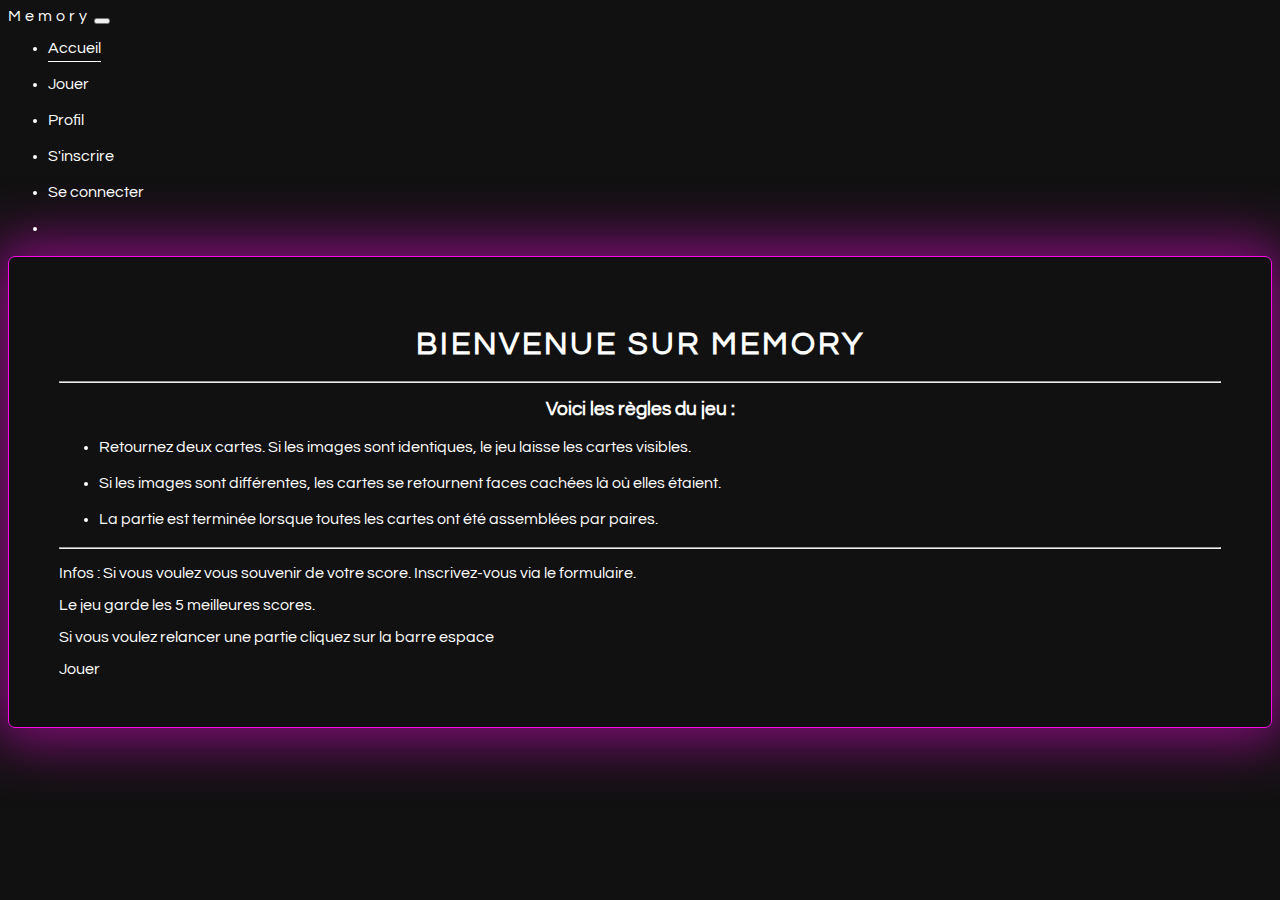
<file: index.html>
<!DOCTYPE html>
<html lang="fr">

<head>
    <meta charset="UTF-8">
    <meta name="viewport" content="width=device-width, initial-scale=1.0">
    <link href="https://cdn.jsdelivr.net/npm/bootstrap@5.1.3/dist/css/bootstrap.min.css" rel="stylesheet"
        integrity="sha384-1BmE4kWBq78iYhFldvKuhfTAU6auU8tT94WrHftjDbrCEXSU1oBoqyl2QvZ6jIW3" crossorigin="anonymous">
    <link rel="stylesheet" href="css/style.css" />
    <link rel="stylesheet" href="css/index.css">
    <title>Memory - Accueil</title>
</head>

<body>
    <header>
        <nav class="navbar navbar-expand-lg navbar-dark navbar-perso">
            <div class="header container-fluid">
                <a class="nom" href="index.html">Memory</a>
                <button class="navbar-toggler" type="button" data-bs-toggle="collapse" data-bs-target="#menuBurger"
                    aria-controls="menuBurger" aria-expanded="false" aria-label="Toggle navigation">
                    <span class="navbar-toggler-icon"></span>
                </button>
                <div class="collapse navbar-collapse" id="menuBurger">
                    <ul class="navbar-nav ms-auto">
                        <li class="nav-item active"><a class="nav-link" href="index.html">Accueil</a></li>
                        <li class="nav-item"><a class="nav-link" href="pages/jouer.html">Jouer</a></li>
                        <li class="nav-item"><a class="nav-link" href="pages/profil.html">Profil</a></li>
                        <li class="nav-item"><a class="nav-link" href="pages/inscription.html" id="btn-inscription">S'inscrire</a></li>
                        <li class="nav-item"><a class="nav-link" href="pages/connexion.html" id="btn-connexion">Se connecter</a></li>
                        <li class="nav-item"><a class="nav-link" href="#" id="btn-deconnexion">Se déconnecter</a></li>
                    </ul>
                </div>
            </div>
        </nav>
    </header>
    <div class="container">
        <div class="row justify-content-center align-items-center min-vh-100">
            <div class="col-12 col-lg-8">
                <section class="bloc-principal">
                    <h1 class="text-center">BIENVENUE SUR MEMORY</h1>
                    <hr class="text-light">
                    <h2 class="text-center">Voici les règles du jeu :</h2>
                    <ul>
                        <li>Retournez deux cartes. Si les images sont identiques, le jeu laisse les cartes visibles.</li>
                        <li>Si les images sont différentes, les cartes se retournent faces cachées là où elles étaient.
                        </li>
                        <li>La partie est terminée lorsque toutes les cartes ont été assemblées par paires.</li>
                    </ul>
                    <hr class="text-light">
                    <div class="infos fst-italic">
                        <p>Infos : Si vous voulez vous souvenir de votre score. Inscrivez-vous via le formulaire.</p>
                        <p>Le jeu garde les 5 meilleures scores.</p>
                        <p>Si vous voulez relancer une partie cliquez sur la barre espace</p>
                    </div>
                    <a href="pages/jouer.html" class="btn btn-light">Jouer</a>
                </section>
            </div>
        </div>
    </div>
    <script src="https://cdn.jsdelivr.net/npm/bootstrap@5.1.3/dist/js/bootstrap.bundle.min.js"
        integrity="sha384-ka7Sk0Gln4gmtz2MlQnikT1wXgYsOg+OMhuP+IlRH9sENBO0LRn5q+8nbTov4+1p"
        crossorigin="anonymous"></script>
        <script src="js/navbar.js"></script>

</body>

</html>
</file>
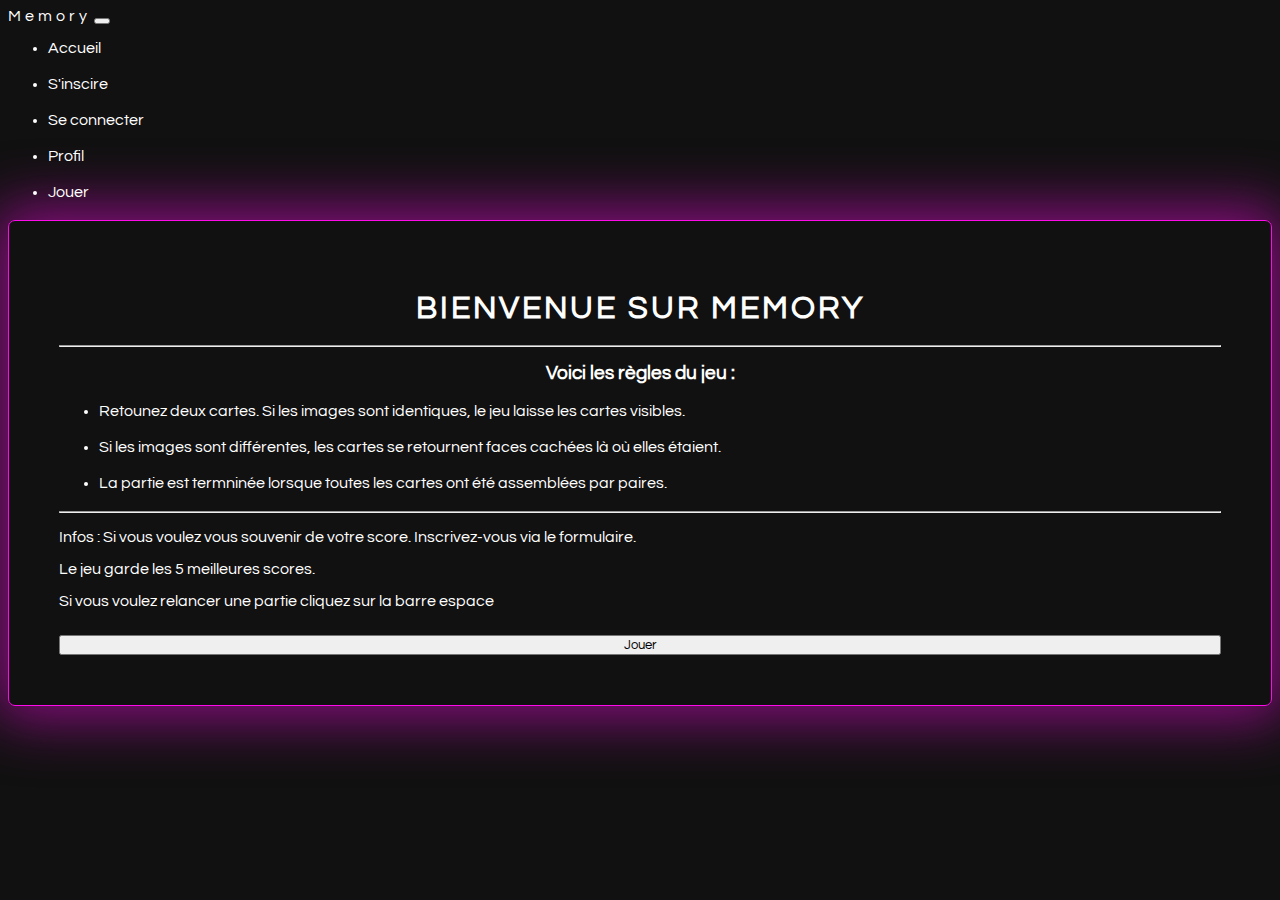
<file: pages/index.html>
<!DOCTYPE html>
<html lang="fr">

<head>
    <meta charset="UTF-8">
    <meta name="viewport" content="width=device-width, initial-scale=1.0">
    <link href="https://cdn.jsdelivr.net/npm/bootstrap@5.1.3/dist/css/bootstrap.min.css" rel="stylesheet"
        integrity="sha384-1BmE4kWBq78iYhFldvKuhfTAU6auU8tT94WrHftjDbrCEXSU1oBoqyl2QvZ6jIW3" crossorigin="anonymous">
    <link rel="stylesheet" href="/css/style.css" />
    <link rel="stylesheet" href="/css/index.css">
    <title>Memory - Accueil</title>
</head>
<header>
    <nav class="navbar navbar-expand-lg navbar-dark navbar-perso">
        <div class="header container-fluid">
            <a class="nom" href="index.html">Memory</a>
            <button class="navbar-toggler" type="button" data-bs-toggle="collapse" data-bs-target="#menuBurger"
                aria-controls="menuBurger" aria-expanded="false" aria-label="Toggle navigation">
                <span class="navbar-toggler-icon"></span>
            </button>
            <div class="collapse navbar-collapse" id="menuBurger">
                <ul class="navbar-nav ms-auto">
                    <li class="nav-item"><a class="nav-link" href="index.html">Accueil</a></li>
                    <li class="nav-item"><a class="nav-link" href="inscription.html">S'inscire</a></li>
                    <li class="nav-item"><a class="nav-link" href="connexion.html">Se connecter</a></li>
                    <li class="nav-item"><a class="nav-link" href="profil.html">Profil</a></li>
                    <li class="nav-item"><a class="nav-link" href="jouer.html">Jouer</a></li>
                </ul>
            </div>
        </div>
    </nav>
</header>

<body>
    <div class="container">
        <div class="row">
            <div class="col-12 col-lg-8 offset-lg-2">
                <section class="bloc-principal">
                    <h1 class="text-center">BIENVENUE SUR MEMORY</h1>
                    <hr class="text-light">
                    <h2 class="text-center">Voici les règles du jeu :</h2>
                    <ul>
                        <li>Retounez deux cartes. Si les images sont identiques, le jeu laisse les cartes visibles.</li>
                        <li>Si les images sont différentes, les cartes se retournent faces cachées là où elles étaient.
                        </li>
                        <li>La partie est termninée lorsque toutes les cartes ont été assemblées par paires.</li>
                    </ul>
                    <hr class="text-light">
                    <div class="infos fst-italic">
                        <p>Infos : Si vous voulez vous souvenir de votre score. Inscrivez-vous via le formulaire.</p>
                        <p>Le jeu garde les 5 meilleures scores.</p>
                        <p>Si vous voulez relancer une partie cliquez sur la barre espace</p>
                    </div>
                    <button type="button" class="btn btn-light">Jouer</button>
                </section>
            </div>
        </div>
    </div>
    <script src="https://cdn.jsdelivr.net/npm/bootstrap@5.1.3/dist/js/bootstrap.bundle.min.js"
        integrity="sha384-ka7Sk0Gln4gmtz2MlQnikT1wXgYsOg+OMhuP+IlRH9sENBO0LRn5q+8nbTov4+1p"
        crossorigin="anonymous"></script>

</body>

</html>
</file>
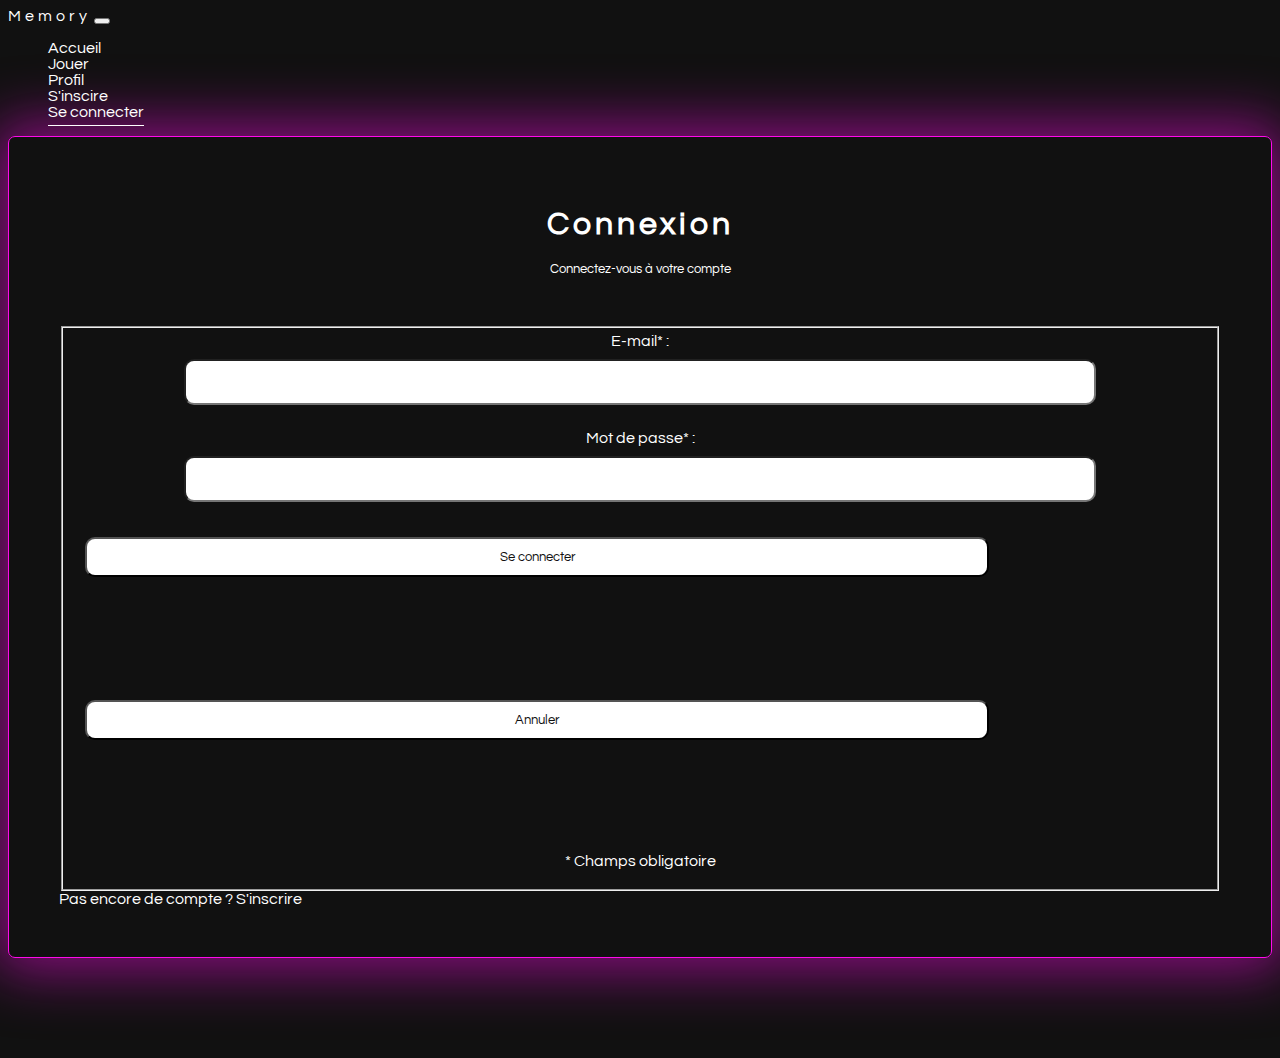
<file: pages/connexion.html>
<!DOCTYPE html>
<html lang="fr">

<head>
  <meta charset="UTF-8" />
  <meta name="viewport" content="width=device-width, initial-scale=1.0" />
  <title>Mémory - Connexion</title>
  <link href="https://cdn.jsdelivr.net/npm/bootstrap@5.1.3/dist/css/bootstrap.min.css" rel="stylesheet"
    integrity="sha384-1BmE4kWBq78iYhFldvKuhfTAU6auU8tT94WrHftjDbrCEXSU1oBoqyl2QvZ6jIW3" crossorigin="anonymous" />
  <link rel="stylesheet" href="../css/style.css" />
  <link rel="stylesheet" href="../css/formulaire.css" />
</head>

<body>
  <header>
    <nav class="navbar navbar-expand-lg navbar-dark navbar-perso">
      <div class="header container-fluid">
        <a class="nom" href="../index.html">Memory</a>
        <button class="navbar-toggler" type="button" data-bs-toggle="collapse" data-bs-target="#menuBurger"
          aria-controls="menuBurger" aria-expanded="false" aria-label="Toggle navigation">
          <span class="navbar-toggler-icon"></span>
        </button>
        <div class="collapse navbar-collapse" id="menuBurger">
          <ul class="navbar-nav ms-auto">
            <li class="nav-item"><a class="nav-link" href="../index.html">Accueil</a></li>
            <li class="nav-item"><a class="nav-link" href="jouer.html">Jouer</a></li>
            <li class="nav-item"><a class="nav-link" href="profil.html">Profil</a></li>
            <li class="nav-item"><a class="nav-link" href="inscription.html" id="btn-inscription">S'inscire</a></li>
            <li class="nav-item active"><a class="nav-link" href="connexion.html" id="btn-connexion">Se connecter</a></li>
            <li class="nav-item"><a class="nav-link" href="#" id="btn-deconnexion">Se déconnecter</a></li>
          </ul>
    </nav>
  </header>
  <div class="container">
    <div class="row justify-content-center align-items-center min-vh-100">
      <div class="col-12 col-lg-8">
        <section class="bloc-principal">
          <h1>Connexion</h1>
          <p>Connectez-vous à votre compte</p>

          <section class="text-center form">
            <fieldset>
              <form method="post">
                <div class="form-group d-flex flex-column align-items-center">
                  <label for="email">E-mail* :</label>
                  <input type="email" name="email" id="email" required />
                </div>
                <div class="form-group d-flex flex-column align-items-center">
                  <label for="mdp">Mot de passe* :</label>
                  <input type="password" name="mdp" id="mdp" required />
                </div>
                <div class="d-flex btnForm">
                  <input type="submit" value="Se connecter" class="btn" id="submit-btn" />
                  <input type="reset" value="Annuler" class="btn" />
                </div>
                <div class="information">* Champs obligatoire</div>
              </form>
            </fieldset>
            <a href="inscription.html">Pas encore de compte ? S'inscrire</a>
          </section>
        </section>
      </div>
    </div>
  </div>
  <script src="https://cdn.jsdelivr.net/npm/bootstrap@5.1.3/dist/js/bootstrap.bundle.min.js"
    integrity="sha384-ka7Sk0Gln4gmtz2MlQnikT1wXgYsOg+OMhuP+IlRH9sENBO0LRn5q+8nbTov4+1p"
    crossorigin="anonymous"></script>
  <script src="../js/connexion.js"></script>
  <script src="../js/navbar.js"></script>
</body>

</html>
</file>
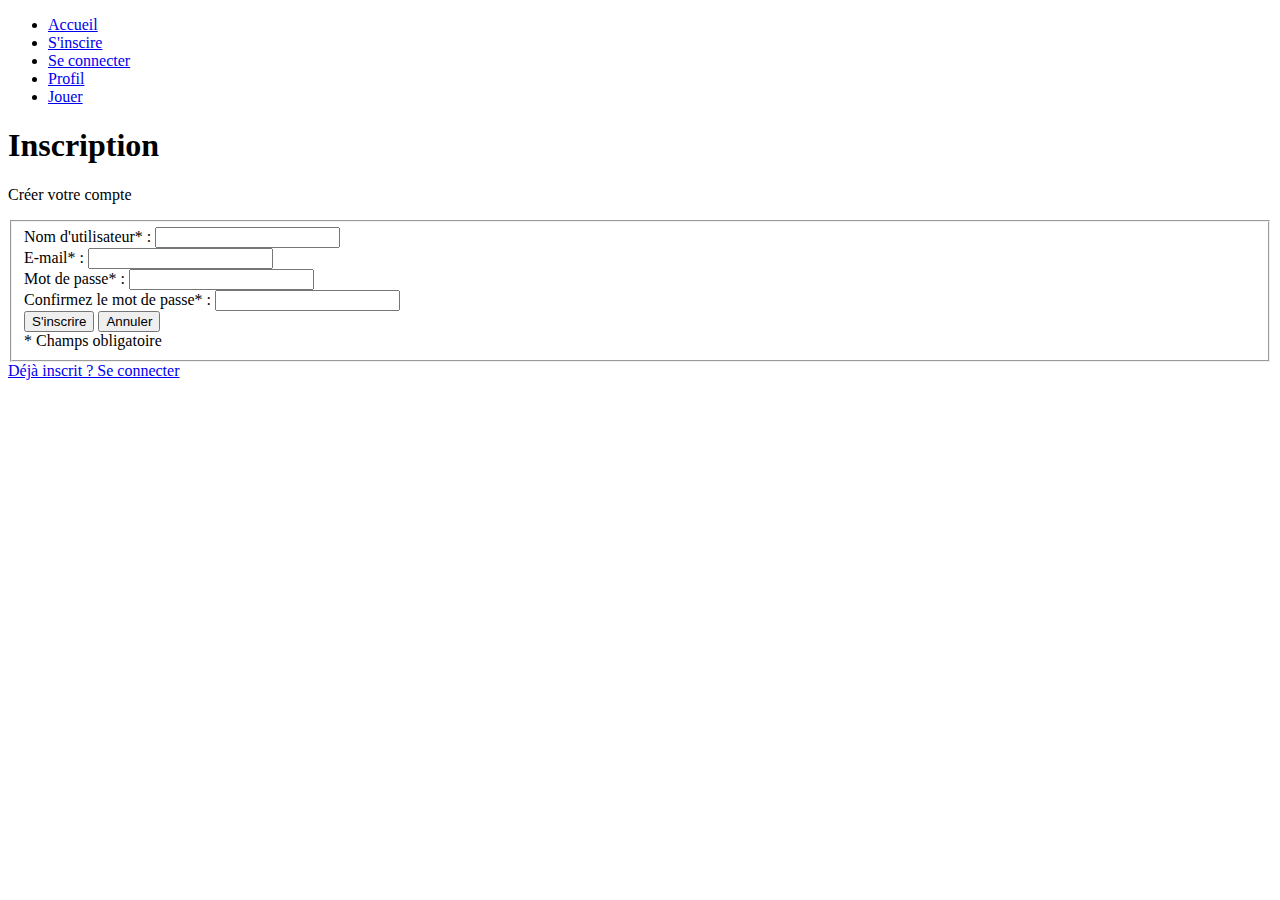
<file: pages/inscription.html>
<!DOCTYPE html>
<html lang="fr">

<head>
    <meta charset="UTF-8">
    <meta name="viewport" content="width=device-width, initial-scale=1.0">
    <title>Mémory - Inscription</title>
</head>
<header>
    <nav class="navigation">
        <ul>
            <li><a href="index.html">Accueil</a></li>
            <li><a href="inscription.html">S'inscire</a></li>
            <li><a href="connexion.html">Se connecter</a></li>
            <li><a href="profil.html">Profil</a></li>
            <li><a href="jouer.html">Jouer</a></li>
        </ul>
    </nav>

</header>

<body>
    <section>
        <h1>Inscription</h1>
        <p>Créer votre compte</p>
    </section>
    <section class="form">
        <fieldset>
            <form action="" method="post">
                <div>
                    <label for="username">Nom d'utilisateur* :</label>
                    <input type="text" name="username" id="username" required>
                </div>
                <div>
                    <label for="email">E-mail* :</label>
                    <input type="email" name="email" id="email" required>
                </div>
                <div>
                    <label for="mdp">Mot de passe* :</label>
                    <input type="password" name="mdp" id="mdp" required>
                </div>
                <div>
                    <label for="mdpVerif">Confirmez le mot de passe* :</label>
                    <input type="password" name="mdpVerif" id="mdpVerif" required>
                </div>
                <div class="btnForm">
                    <input type="submit" value="S'inscrire" class="btn">
                    <input type="reset" value="Annuler" class="btn">
                </div>
                <div class="information">
                    * Champs obligatoire
                </div>
            </form>
        </fieldset>
        <a href="connexion.html">Déjà inscrit ? Se connecter</a>
    </section>

</body>
<footer>
</footer>

</html>
</file>
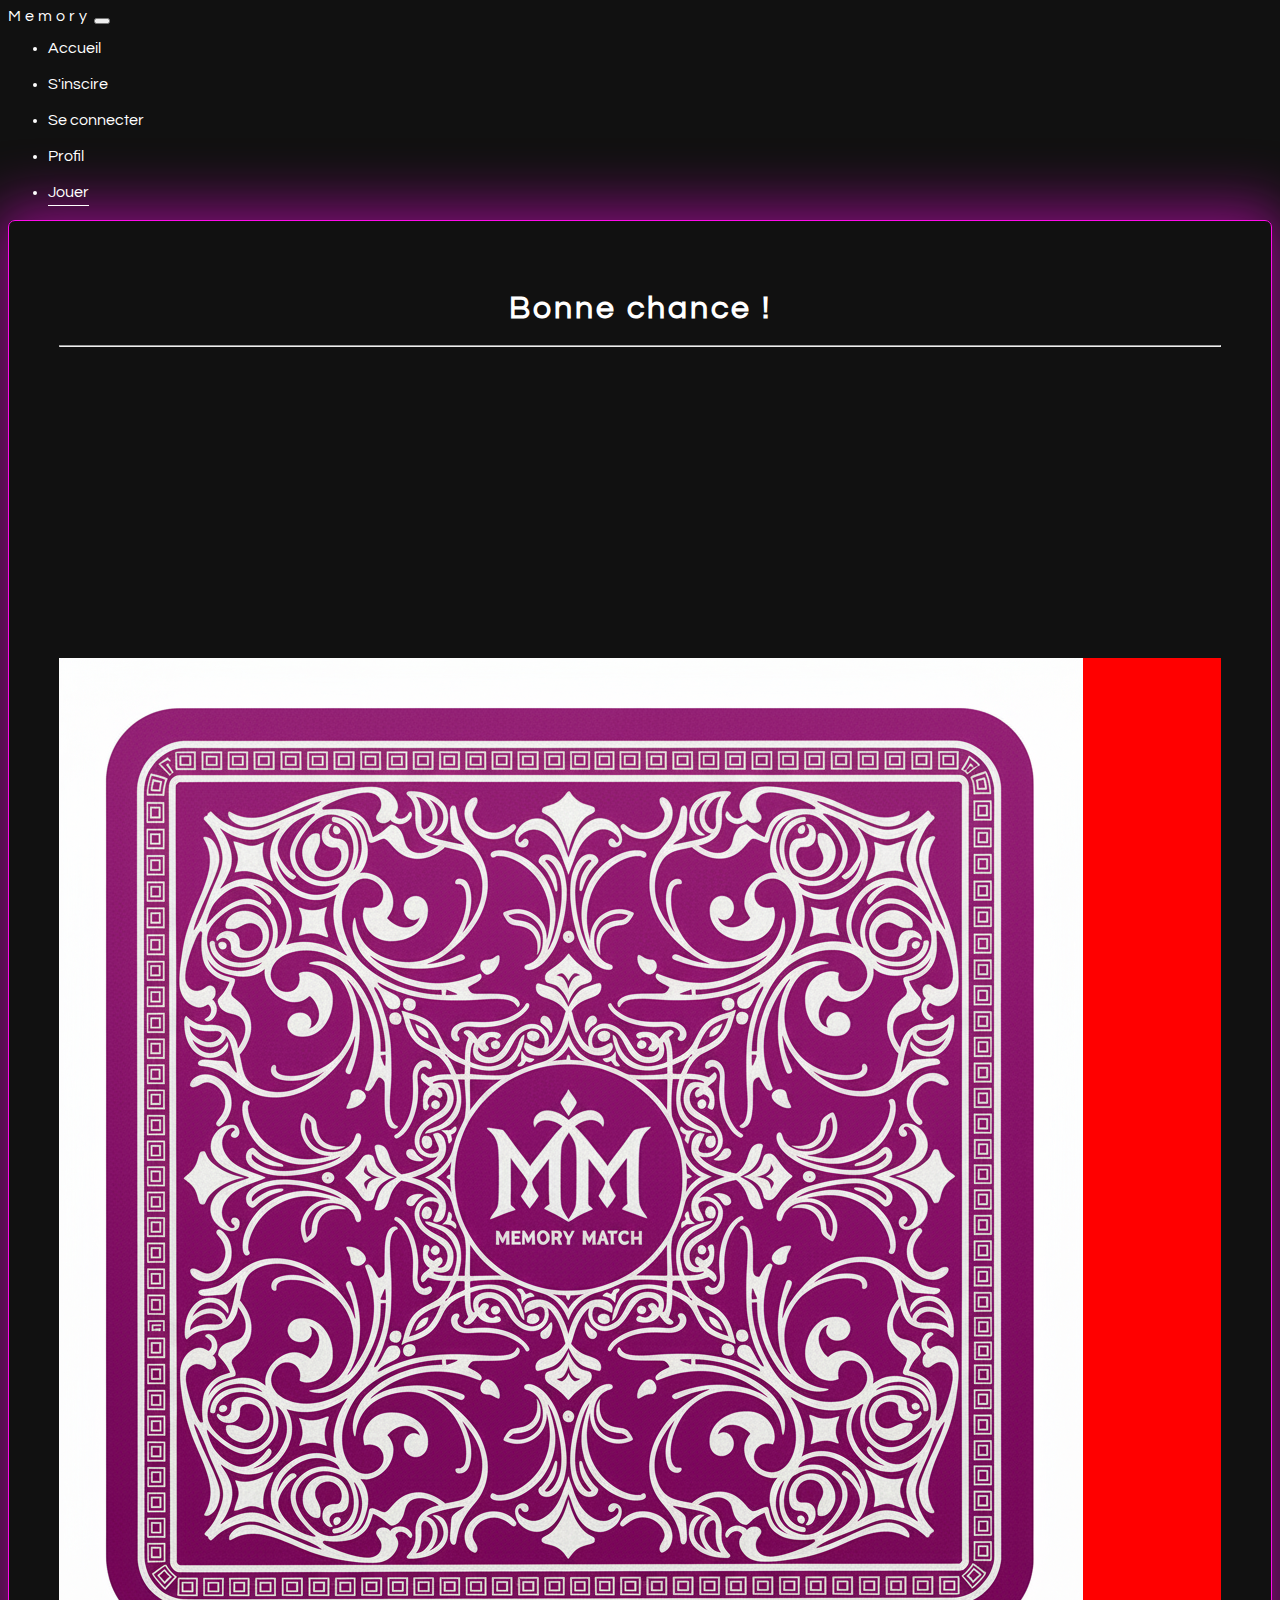
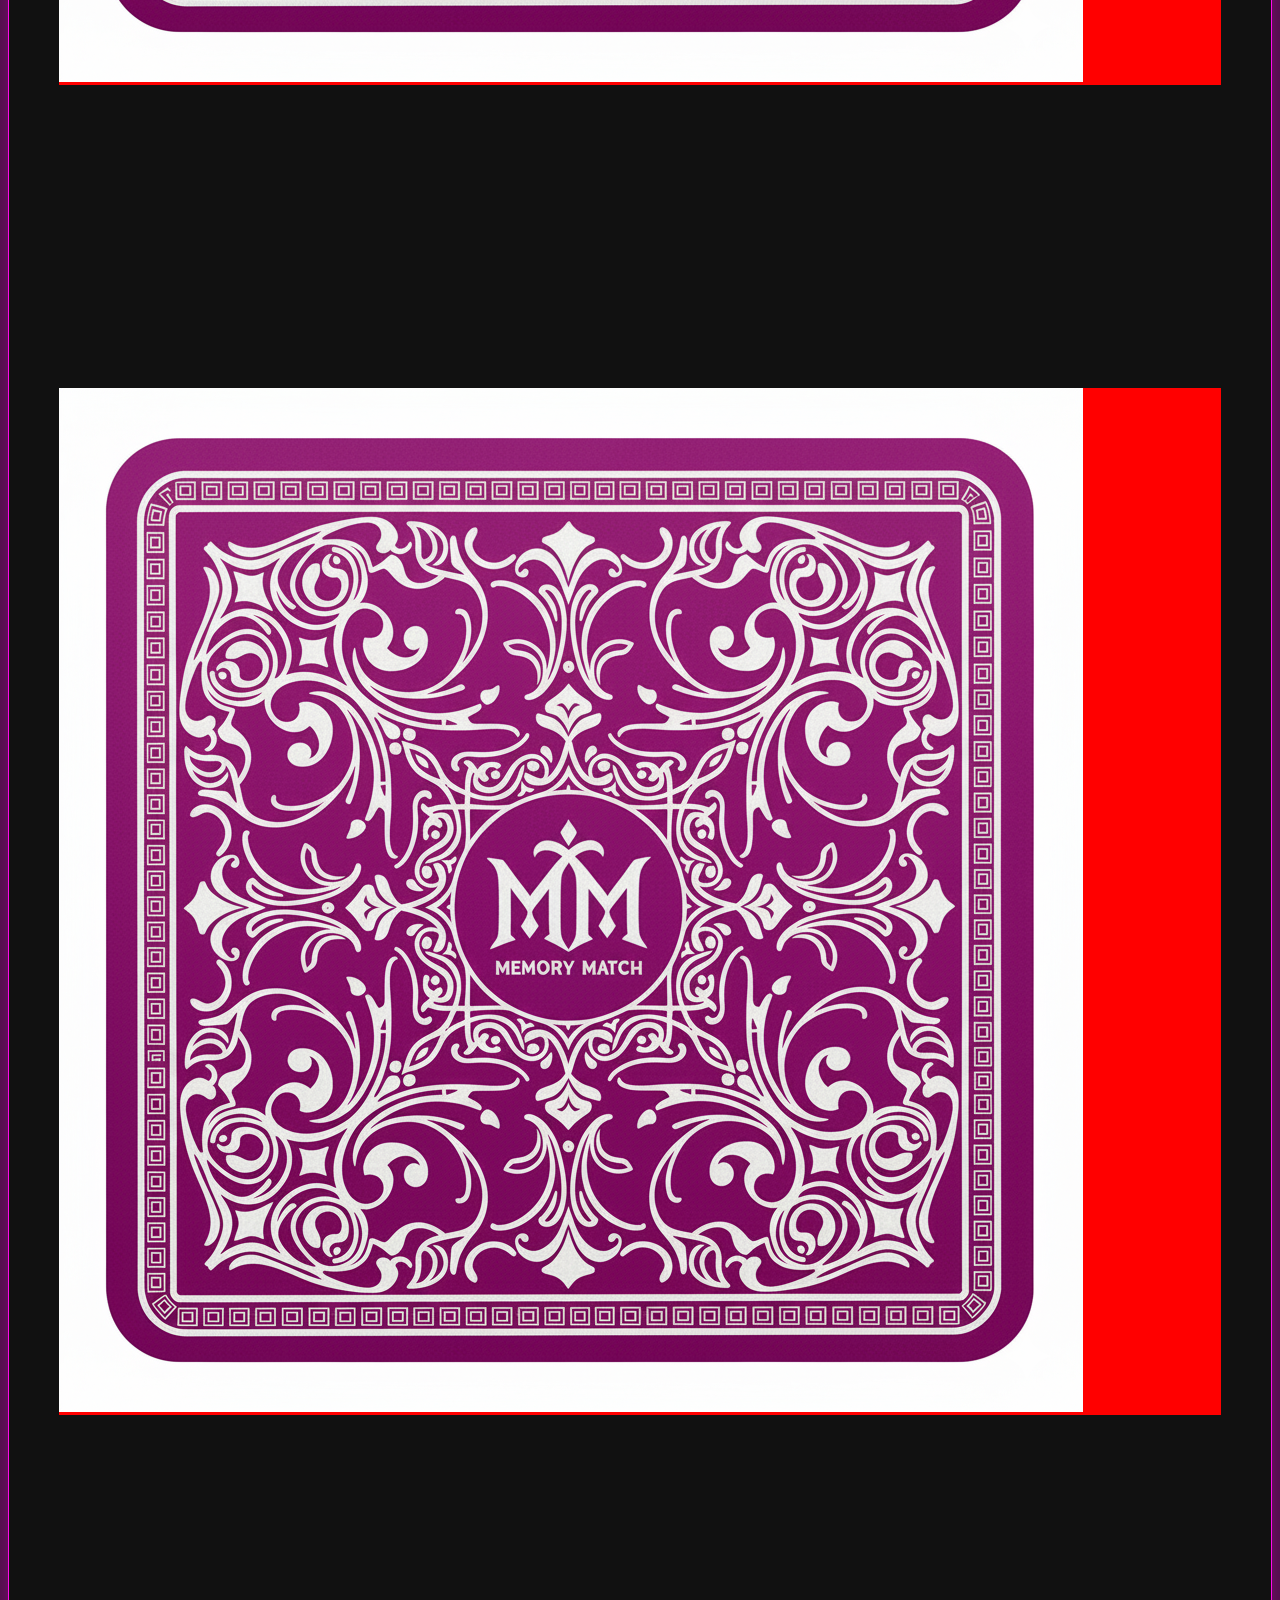
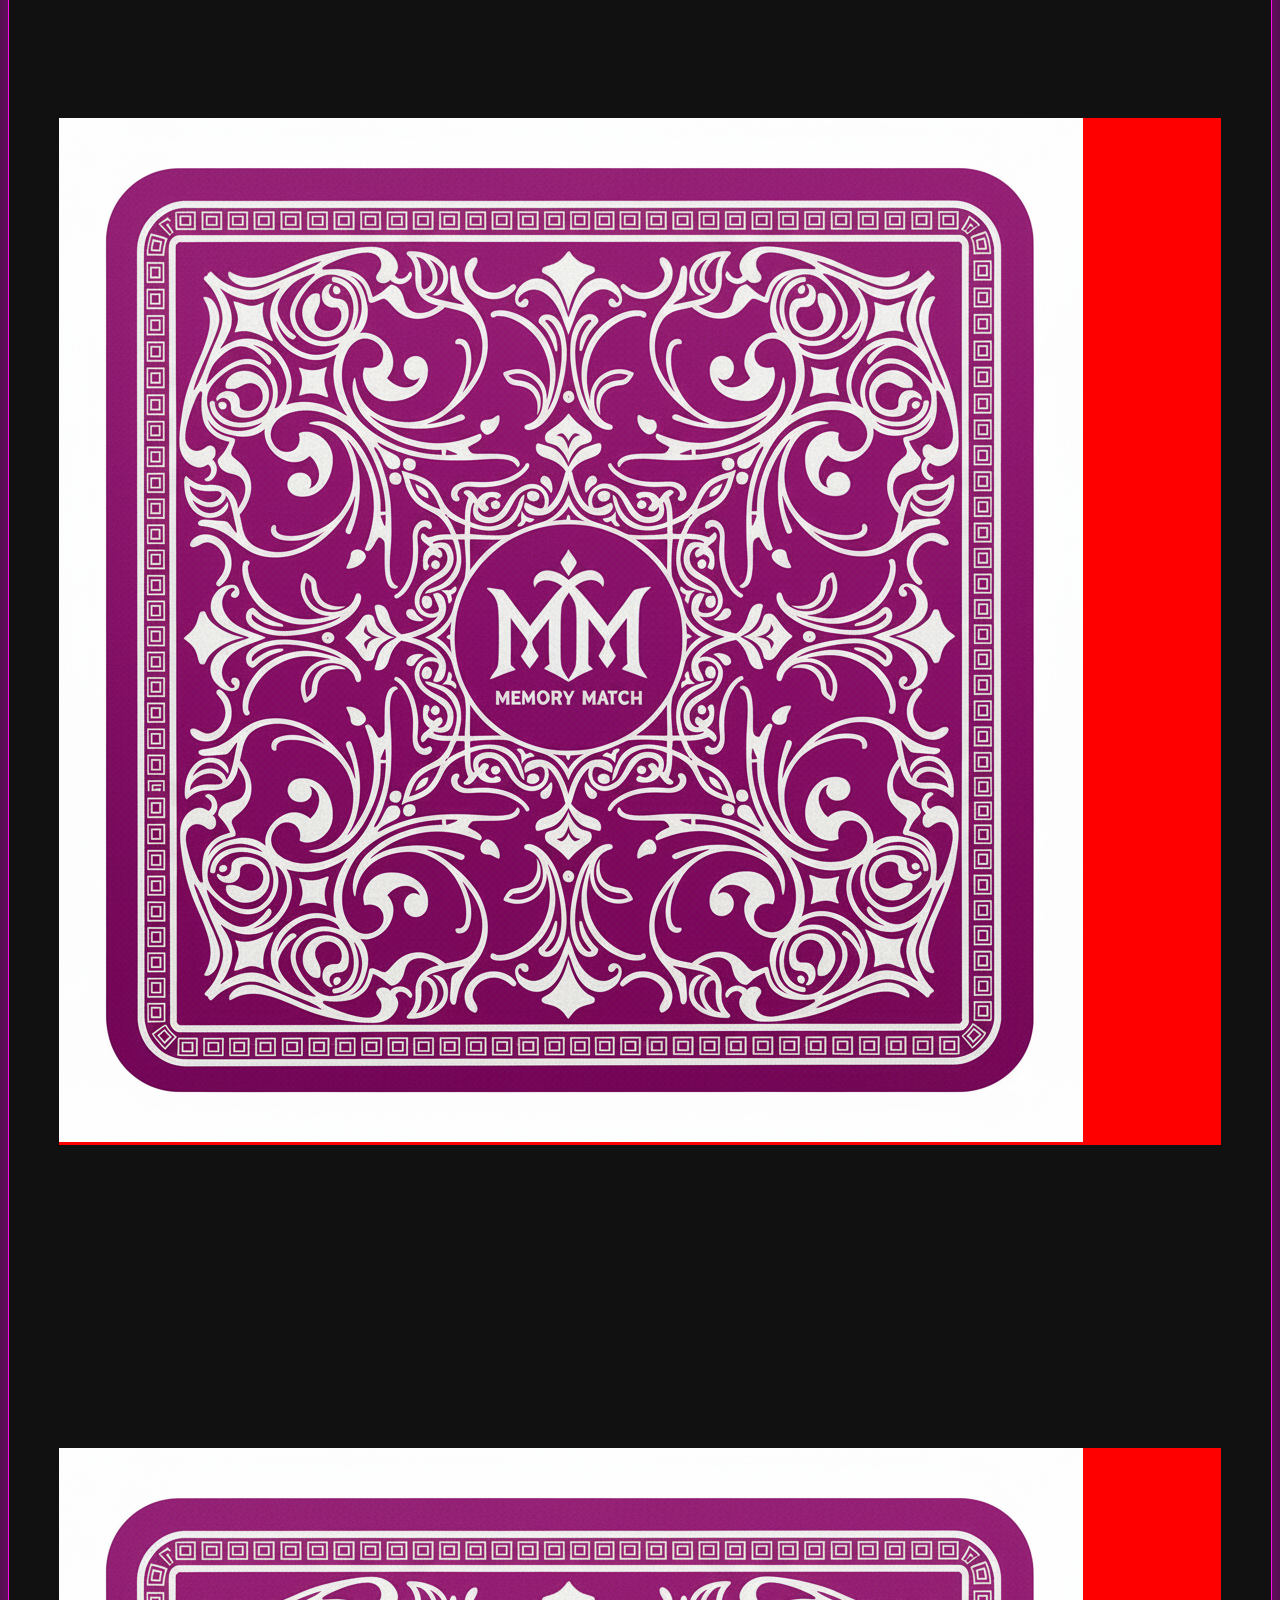
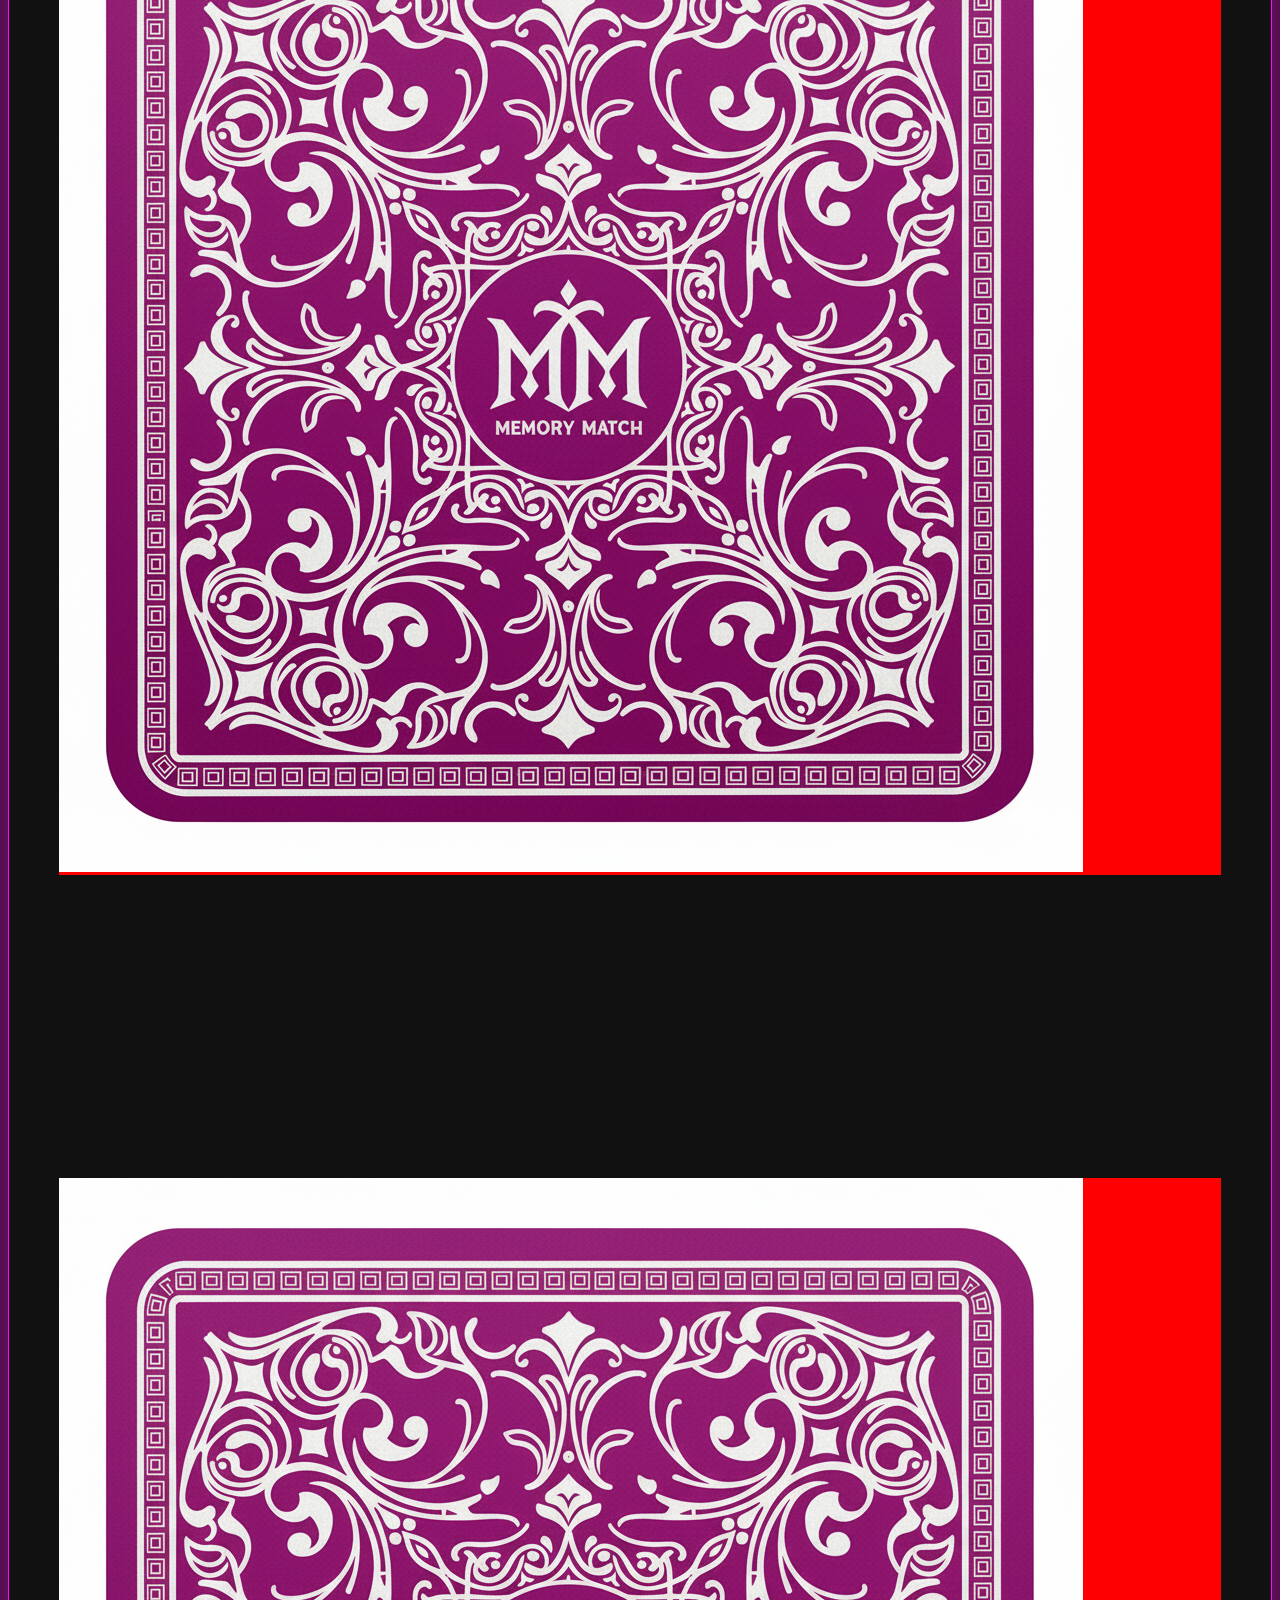
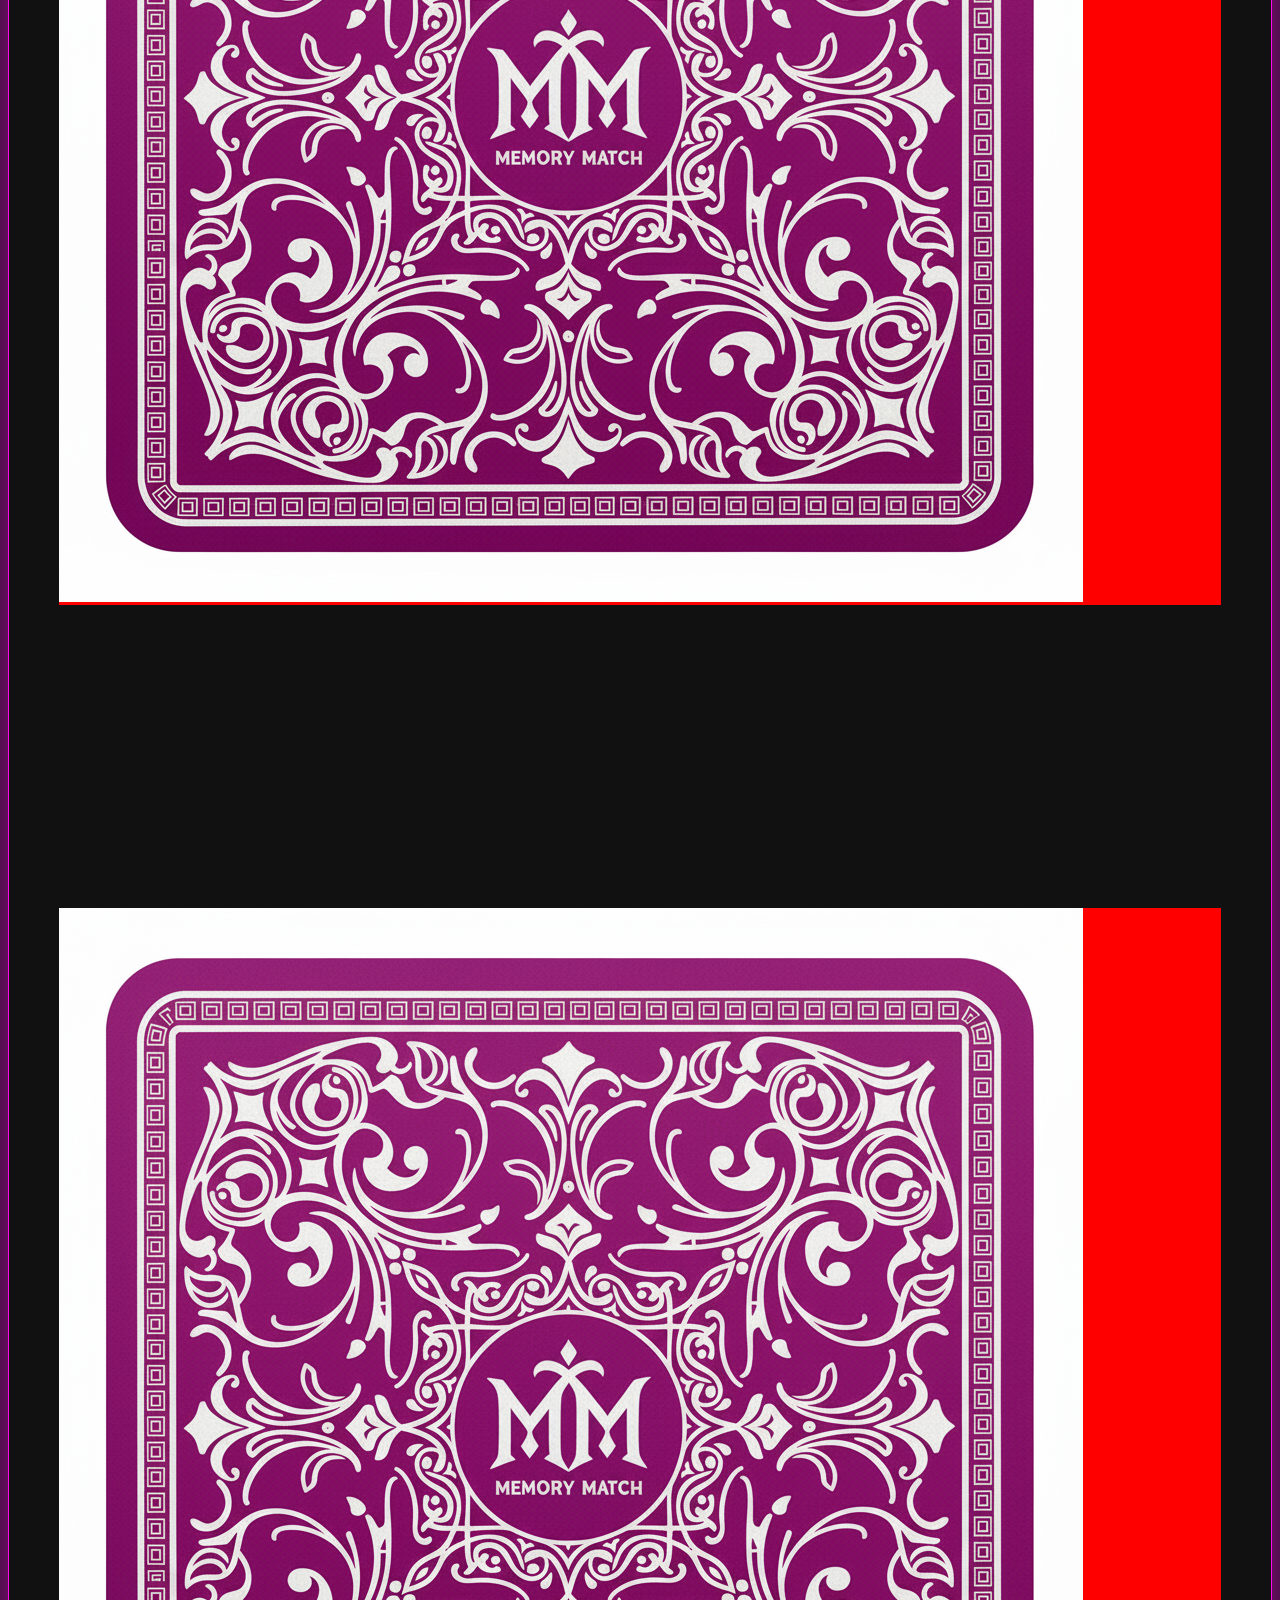
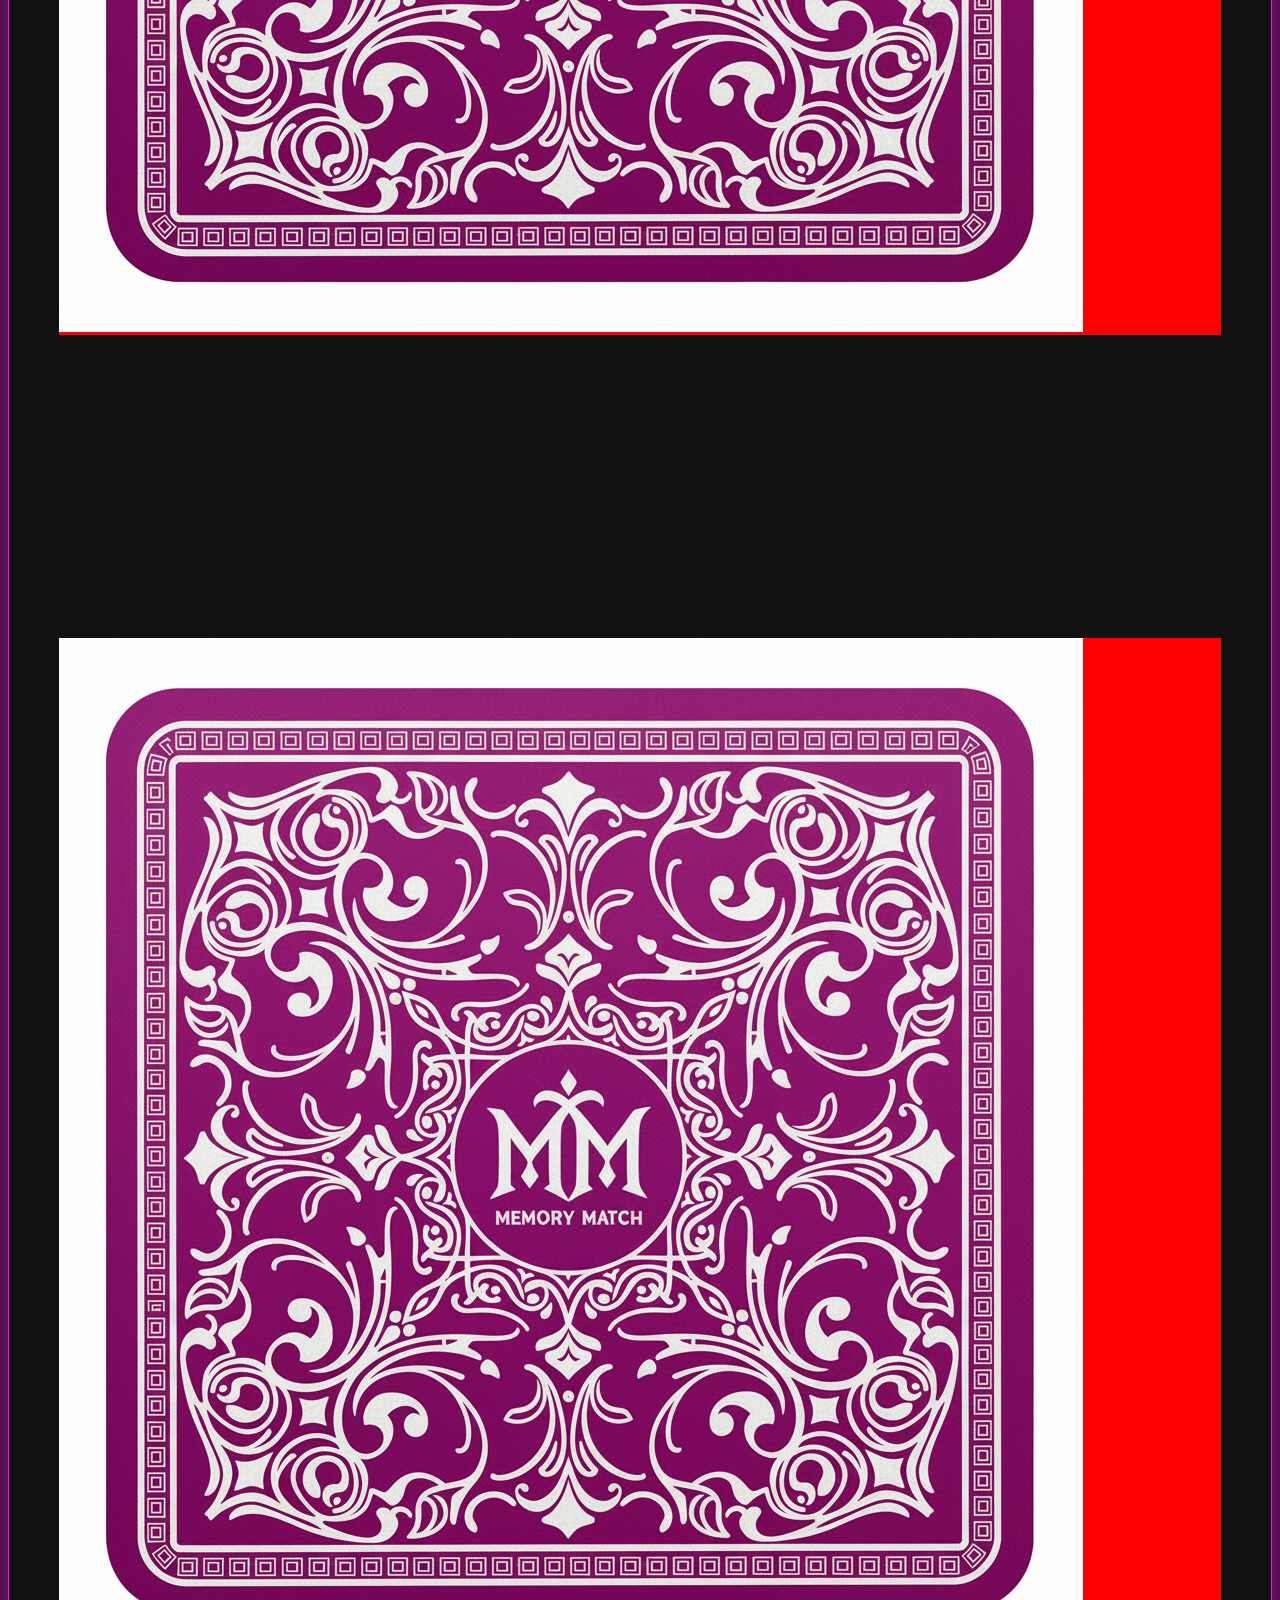
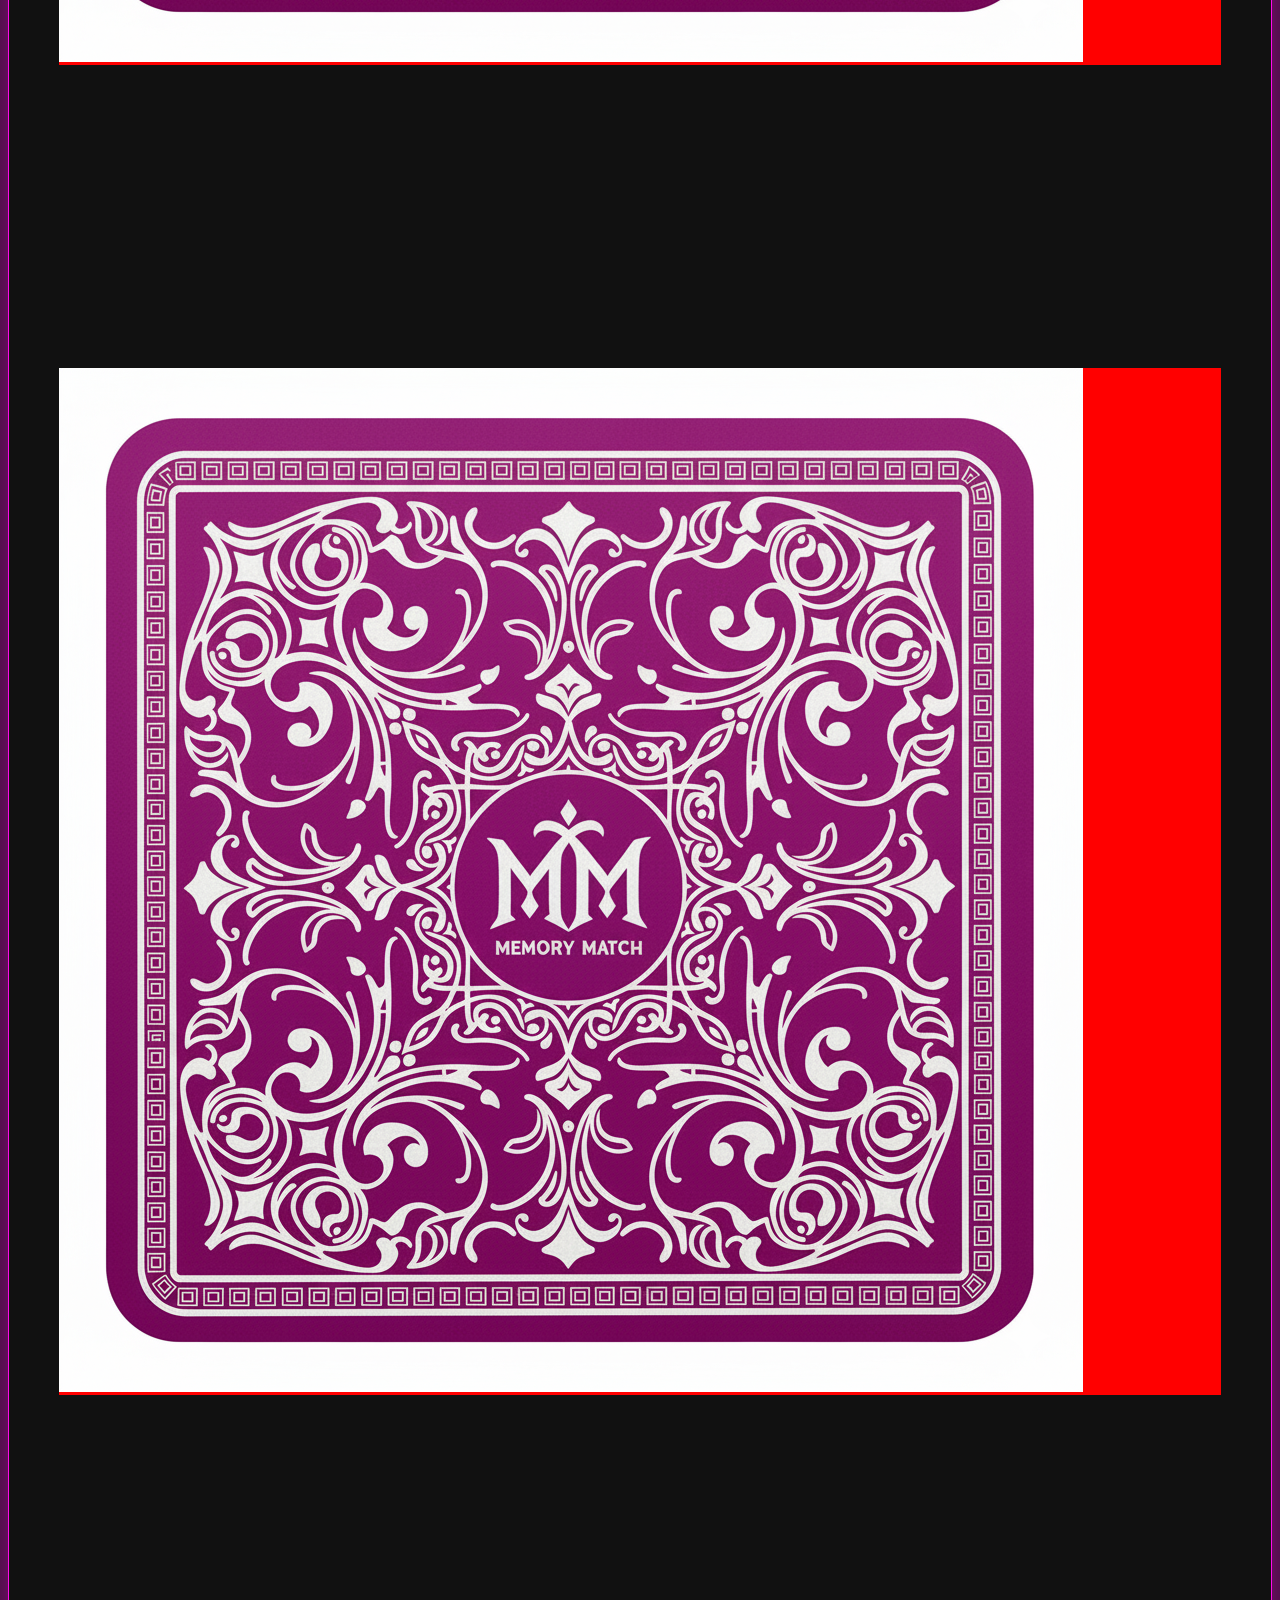
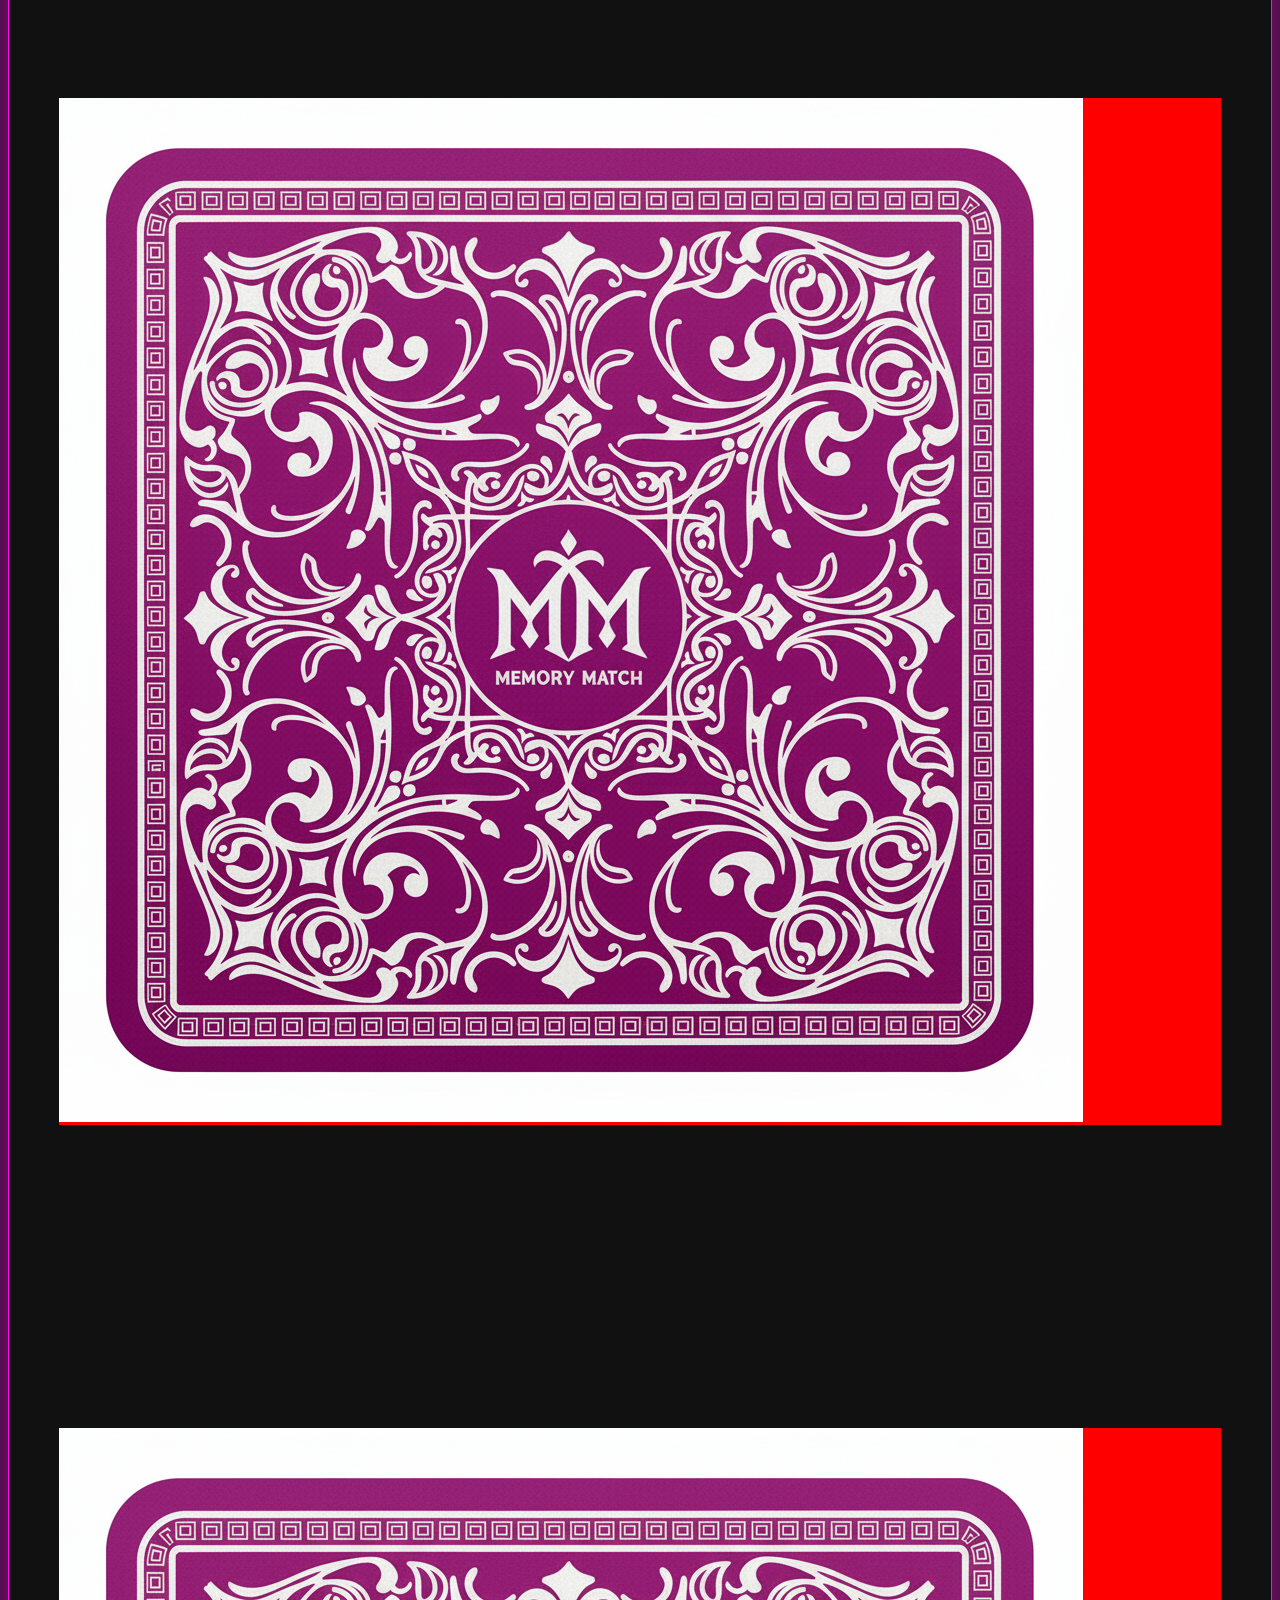
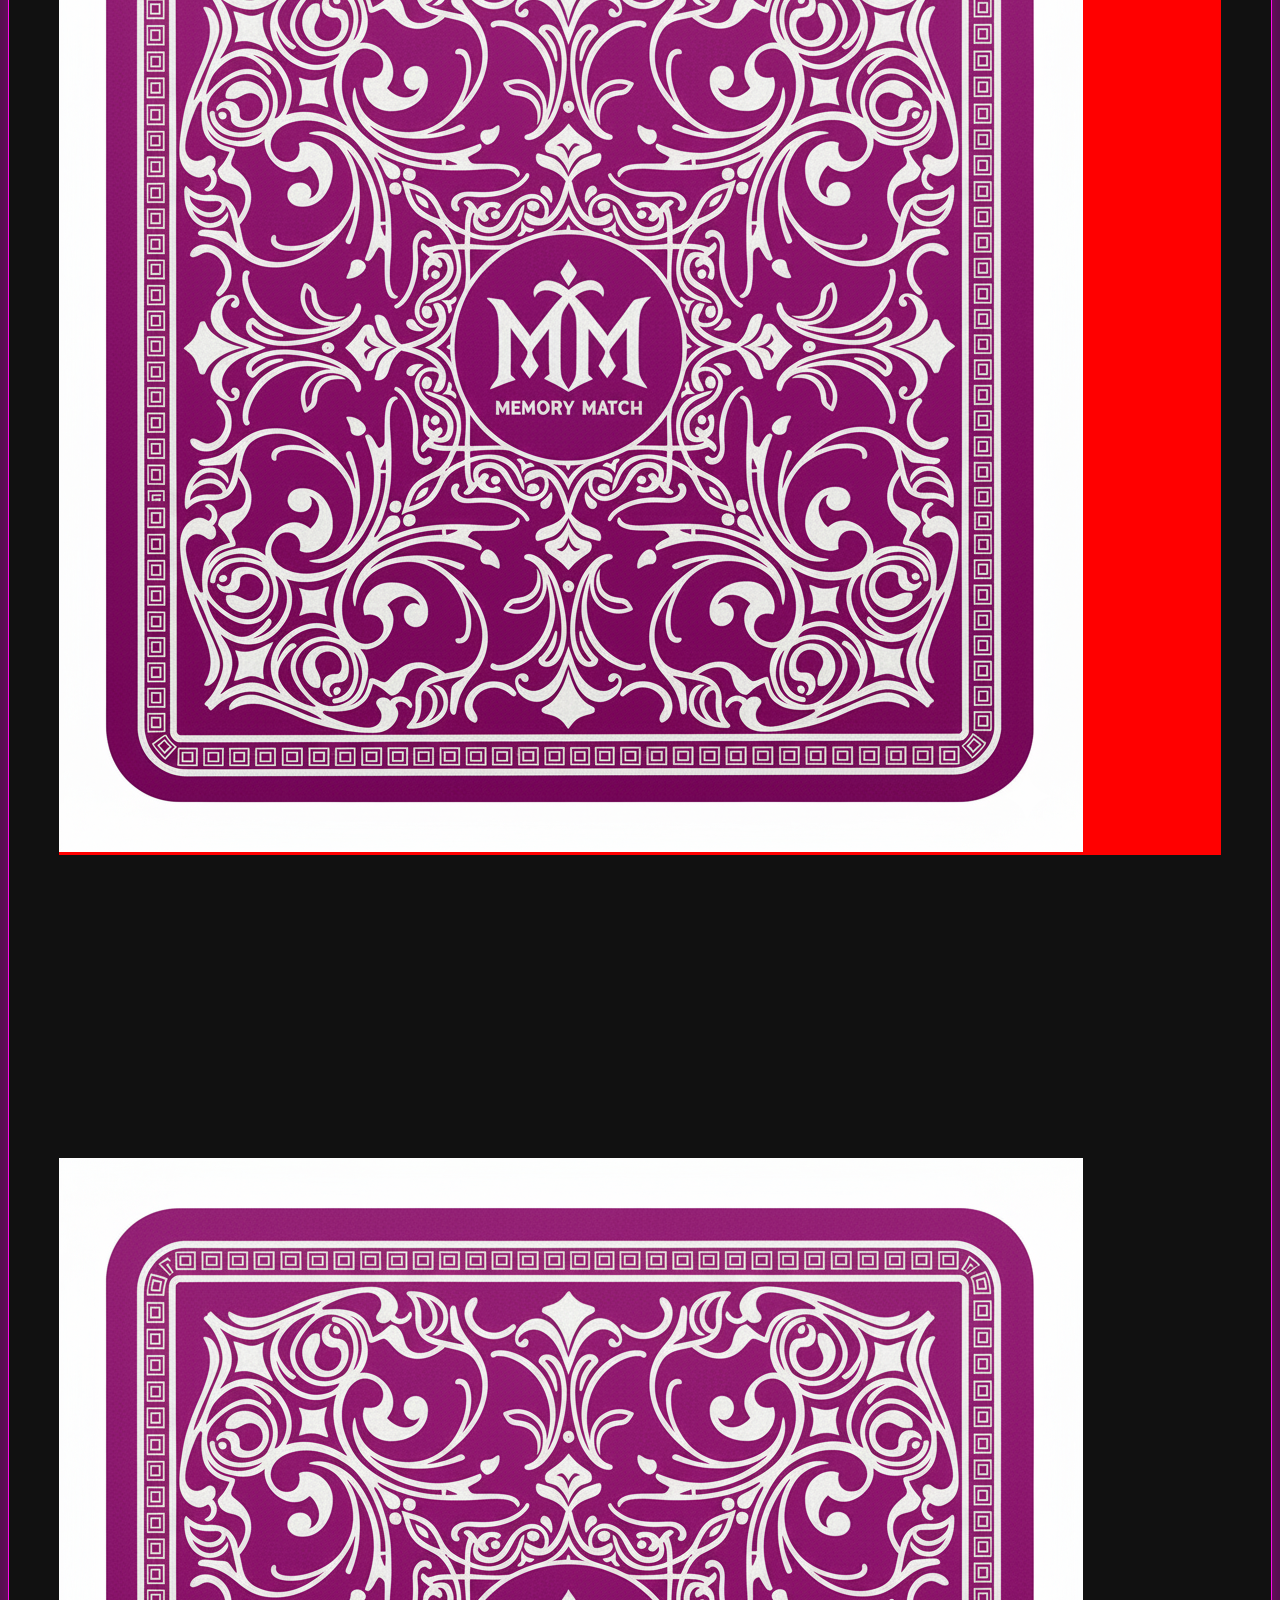
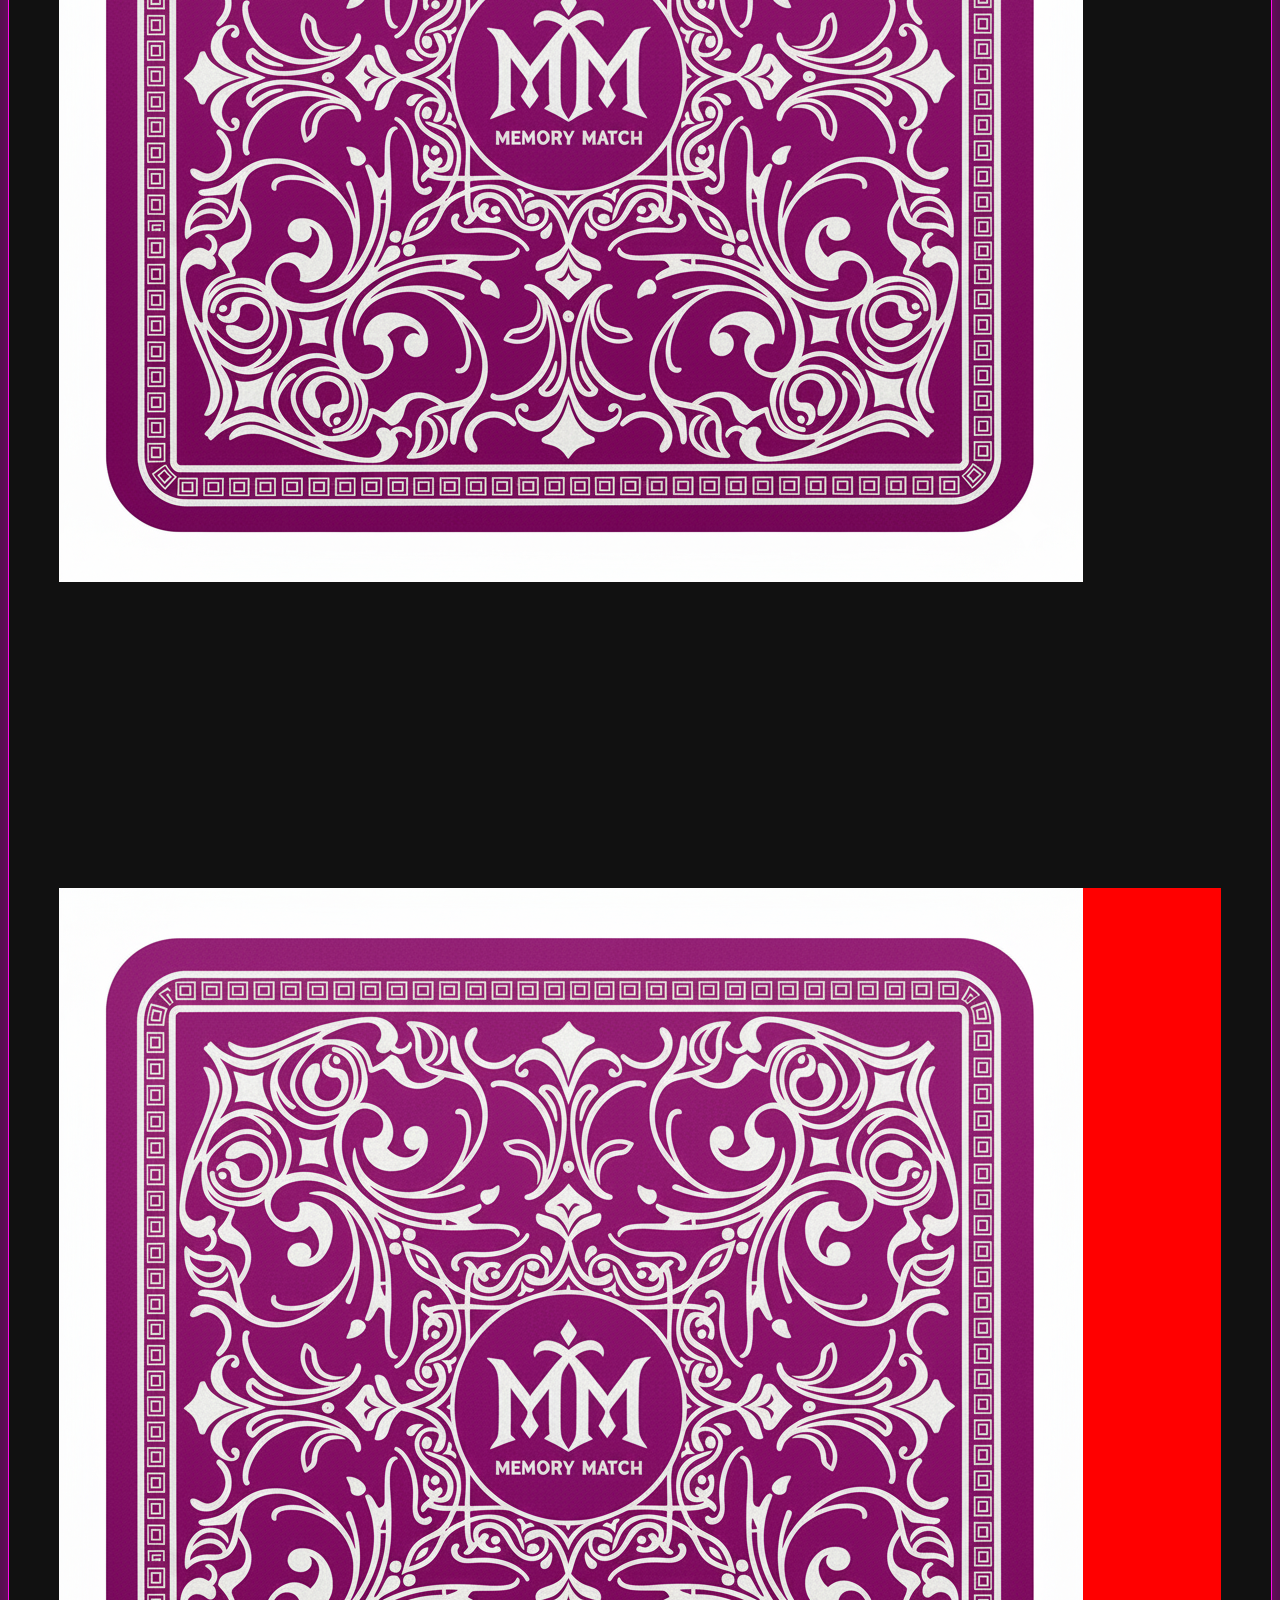
<file: pages/jouer.html>
<!DOCTYPE html>
<html lang="fr">

<head>
    <meta charset="UTF-8">
    <meta name="viewport" content="width=device-width, initial-scale=1.0">
    <link href="https://cdn.jsdelivr.net/npm/bootstrap@5.1.3/dist/css/bootstrap.min.css" rel="stylesheet"
        integrity="sha384-1BmE4kWBq78iYhFldvKuhfTAU6auU8tT94WrHftjDbrCEXSU1oBoqyl2QvZ6jIW3" crossorigin="anonymous">
    <link rel="stylesheet" href="/css/style.css" />
    <link rel="stylesheet" href="/css/index.css">
    <link rel="stylesheet" href="/css/jouer.css">
    <title>Memory - Jeu</title>
</head>

<body>
    <header>
        <nav class="navbar navbar-expand-lg navbar-dark navbar-perso">
            <div class="header container-fluid">
                <a class="nom" href="index.html">Memory</a>
                <button class="navbar-toggler" type="button" data-bs-toggle="collapse" data-bs-target="#menuBurger"
                    aria-controls="menuBurger" aria-expanded="false" aria-label="Toggle navigation">
                    <span class="navbar-toggler-icon"></span>
                </button>
                <div class="collapse navbar-collapse" id="menuBurger">
                    <ul class="navbar-nav ms-auto">
                        <li class="nav-item"><a class="nav-link" href="index.html">Accueil</a></li>
                        <li class="nav-item"><a class="nav-link" href="inscription.html">S'inscire</a></li>
                        <li class="nav-item"><a class="nav-link" href="connexion.html">Se connecter</a></li>
                        <li class="nav-item"><a class="nav-link" href="profil.html">Profil</a></li>
                        <li class="nav-item active"><a class="nav-link" href="jouer.html">Jouer</a></li>
                    </ul>
                </div>
            </div>
        </nav>
    </header>
    <div class="container">
        <div class="row justify-content-center align-items-center min-vh-100">
            <div class="col-12 col-lg-8">
                <section class="bloc-principal">
                    <h1 class="text-center">Bonne chance !</h1>
                    <hr class="text-light">
                    <div class="row g-3">
                        <div class="cadre col-4 col-lg-3">
                            <div class="memory-card ratio ratio-1x1">
                                <!---Ratio dit : tous les éléments dans cette div se mettent en position absolue et prennent toute la place de leur parent (1x1 signifie un carré la hauteur et la largeur sont égales)--->
                                <div class="card-face front-face">
                                    <div class="photo"></div>
                                </div>
                                <div class="card-face back-face">
                                    <img src="/img/dos-carte.png" alt="" class="w-100">
                                </div>
                            </div>
                        </div>
                        <div class="cadre col-4 col-lg-3">
                            <div class="memory-card ratio ratio-1x1">
                                <div class="card-face front-face">
                                    <div class="photo"></div>
                                </div>
                                <div class="card-face back-face">
                                    <img src="/img/dos-carte.png" alt="" class="w-100">
                                </div>
                            </div>
                        </div>
                        <div class="col-4 col-lg-3">
                            <div class="memory-card ratio ratio-1x1">
                                <div class="card-face front-face">
                                    <div class="photo"></div>
                                </div>
                                <div class="card-face back-face">
                                    <img src="/img/dos-carte.png" alt="" class="w-100">
                                </div>
                            </div>
                        </div>
                        <div class="col-4 col-lg-3">
                            <div class="memory-card ratio ratio-1x1">
                                <div class="card-face front-face">
                                    <div class="photo"></div>
                                </div>
                                <div class="card-face back-face">
                                    <img src="/img/dos-carte.png" alt="" class="w-100">
                                </div>
                            </div>
                        </div>
                        <div class="col-4 col-lg-3">
                            <div class="memory-card ratio ratio-1x1">
                                <div class="card-face front-face">
                                    <div class="photo"></div>
                                </div>
                                <div class="card-face back-face">
                                    <img src="/img/dos-carte.png" alt="" class="w-100">
                                </div>
                            </div>
                        </div>
                        <div class="col-4 col-lg-3">
                            <div class="memory-card ratio ratio-1x1">
                                <div class="card-face front-face">
                                    <div class="photo"></div>
                                </div>
                                <div class="card-face back-face">
                                    <img src="/img/dos-carte.png" alt="" class="w-100">
                                </div>
                            </div>
                        </div>
                        <div class="col-4 col-lg-3">
                            <div class="memory-card ratio ratio-1x1">
                                <div class="card-face front-face">
                                    <div class="photo"></div>
                                </div>
                                <div class="card-face back-face">
                                    <img src="/img/dos-carte.png" alt="" class="w-100">
                                </div>
                            </div>
                        </div>
                        <div class="col-4 col-lg-3">
                            <div class="memory-card ratio ratio-1x1">
                                <div class="card-face front-face">
                                    <div class="photo"></div>
                                </div>
                                <div class="card-face back-face">
                                    <img src="/img/dos-carte.png" alt="" class="w-100">
                                </div>
                            </div>
                        </div>
                        <div class="col-4 col-lg-3">
                            <div class="memory-card ratio ratio-1x1">
                                <div class="card-face front-face">
                                    <div class="photo"></div>
                                </div>
                                <div class="card-face back-face">
                                    <img src="/img/dos-carte.png" alt="" class="w-100">
                                </div>
                            </div>
                        </div>
                        <div class="col-4 col-lg-3">
                            <div class="memory-card ratio ratio-1x1">
                                <div class="card-face front-face">
                                    <div class="photo"></div>
                                </div>
                                <div class="card-face back-face">
                                    <img src="/img/dos-carte.png" alt="" class="w-100">
                                </div>
                            </div>
                        </div>
                        <div class="col-4 col-lg-3">
                            <div class="memory-card ratio ratio-1x1">
                                <div class="card-face front-face">
                                    <div class="photo"></div>
                                </div>
                                <div class="card-face ack-face">
                                    <img src="/img/dos-carte.png" alt="" class="w-100">
                                </div>
                            </div>
                        </div>
                        <div class="col-4 col-lg-3">
                            <div class="memory-card ratio ratio-1x1">
                                <div class="card-face front-face">
                                    <div class="photo"></div>
                                </div>
                                <div class="card-face back-face">
                                    <img src="/img/dos-carte.png" alt="" class="w-100">
                                </div>
                            </div>
                        </div>
                    </div>
                    <hr class="text-light">
                    <div class="infos text-center">
                        <p class="fw-bold">NOMBRE DE COUPS : 0</p>
                        <p>Appuyer sur la <span class=" fst-italic fw-bold">BARRE ESPACE</span> pour relancer une
                            partie.
                        </p>
                    </div>
                </section>
            </div>
        </div>
    </div>
    <script src="/js/jeu.js"></script>
    <script src="https://cdn.jsdelivr.net/npm/bootstrap@5.1.3/dist/js/bootstrap.bundle.min.js"
        integrity="sha384-ka7Sk0Gln4gmtz2MlQnikT1wXgYsOg+OMhuP+IlRH9sENBO0LRn5q+8nbTov4+1p"
        crossorigin="anonymous"></script>

</body>

</html>
</file>
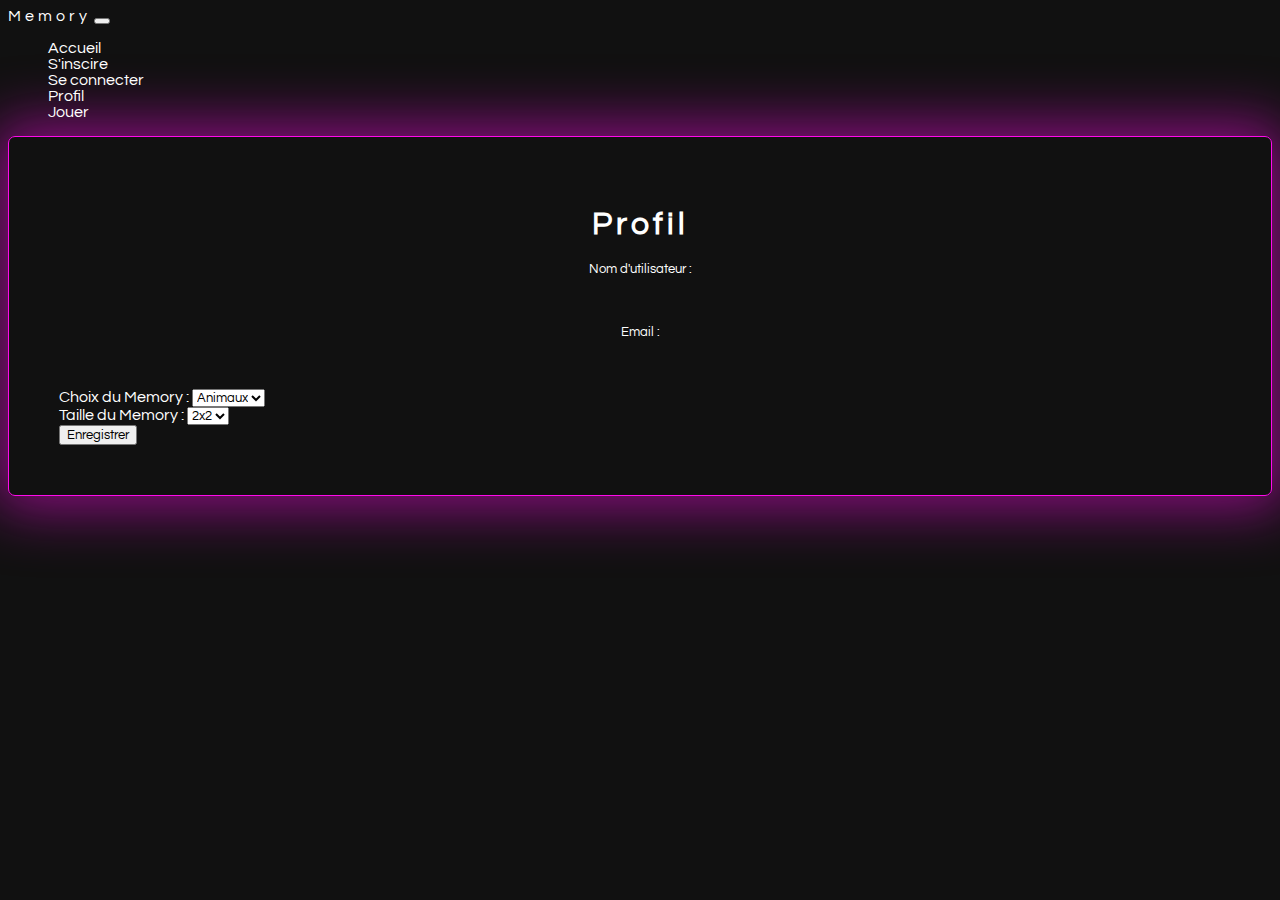
<file: pages/profil.html>
<!DOCTYPE html>
<html lang="fr">

<head>
    <meta charset="UTF-8" />
    <meta name="viewport" content="width=device-width, initial-scale=1.0" />
    <title>Mémory - Profil</title>
    <link href="https://cdn.jsdelivr.net/npm/bootstrap@5.1.3/dist/css/bootstrap.min.css" rel="stylesheet"
        integrity="sha384-1BmE4kWBq78iYhFldvKuhfTAU6auU8tT94WrHftjDbrCEXSU1oBoqyl2QvZ6jIW3" crossorigin="anonymous" />
    <link rel="stylesheet" href="/css/style.css" />
    <link rel="stylesheet" href="/css/formulaire.css" />
</head>
<header>
    <nav class="navbar navbar-expand-lg navbar-dark navbar-perso">
        <div class="header container-fluid">
            <a class="nom" href="index.html">Memory</a>
            <button class="navbar-toggler" type="button" data-bs-toggle="collapse" data-bs-target="#menuBurger"
                aria-controls="menuBurger" aria-expanded="false" aria-label="Toggle navigation">
                <span class="navbar-toggler-icon"></span>
            </button>
            <div class="collapse navbar-collapse" id="menuBurger">
                <ul class="navbar-nav ms-auto">
                    <li class="nav-item"><a class="nav-link" href="index.html">Accueil</a></li>
                    <li class="nav-item"><a class="nav-link" href="inscription.html">S'inscire</a></li>
                    <li class="nav-item"><a class="nav-link" href="connexion.html">Se connecter</a></li>
                    <li class="nav-item"><a class="nav-link" href="profil.html">Profil</a></li>
                    <li class="nav-item"><a class="nav-link" href="jouer.html">Jouer</a></li>
                </ul>
    </nav>
</header>

<body>
    <div class="container">
        <div class="row">
            <!--A partir de larrge (lg) prend que 8 colonnes (évite d'étirer à 100% sur grand écran)
            et décale de 2 au départ colonnes pour centrer-->
            <div class="col-12 col-lg-8 offset-lg-2">
                <section class="bloc-principal">
                    <h1>Profil</h1>
                    <div class="infos-profil">
                        <p>Nom d'utilisateur :</p>
                        <p>Email :</p>
                    </div>
                    <div class="preference">
                        <form>
                            <label for="themeListe" class="form-label">Choix du Memory : </label>
                            <select name="themeListe" id="themeListe" class="form-select">
                                <option value="animaux">Animaux</option>
                                <option value="fruits">Fruits</option>
                                <option value="autre">Autre</option>
                            </select>
                    </div>
                    <div class="preference">
                        <label for="tailleListe" class="form-label">Taille du Memory : </label>
                        <select name="tailleListe" id="tailleListe" class="form-select">
                            <option value="2x2">2x2</option>
                            <option value="4x3">4x3</option>
                            <option value="4x4">4x4</option>
                        </select>
                        </form>
                    </div>
                    <button type="button" class="btn btn-light">Enregistrer</button>
                </section>
            </div>
        </div>
    </div>
    <script src="https://cdn.jsdelivr.net/npm/bootstrap@5.1.3/dist/js/bootstrap.bundle.min.js"
        integrity="sha384-ka7Sk0Gln4gmtz2MlQnikT1wXgYsOg+OMhuP+IlRH9sENBO0LRn5q+8nbTov4+1p"
        crossorigin="anonymous"></script>
</body>
<footer></footer>

</html>
</file>
<file: css/style.css>
@font-face {
  font-family: "Questrial";
  src: url(/fonts/Questrial-Regular.ttf);
}

body {
  background-color: #111111;
}

* {
  font-family: "Questrial";
}

.bloc-principal {
  border: solid 1px #ff0aeb;
  border-radius: 7px;
  box-shadow: 0px 0px 57px 13px rgba(255, 10, 235, 0.5);
  padding: 50px;
  margin-bottom: 100px;
}

@media screen and (min-width: 1600px) {
  .bloc-principal {
    box-shadow: 0px 0px 200px 50px rgba(255, 10, 235, 0.5);
  }
}

h1,
p,
a,
label,
ul,
h2,
input.btn,
div.information {
  color: white;
}

a {
  text-decoration: none;
}

a:hover {
  color: rgb(255, 255, 255);
}

.navbar-perso,
.header,
.nom,
.navbar-toggler-icon {
  background-color: transparent;
}

.active {
  text-decoration: underline;
  text-underline-offset: 8px;
}

.nom,
h1 {
  letter-spacing: 4px;
}
</file>
<file: css/index.css>
.btn-light {
  width: 100%;
  margin-top: 10px;
}

li,
h1,
h2 {
  margin-bottom: 20px;
}

h1 {
  letter-spacing: 3px;
}

h1,
h2 {
  text-align: center;
}

h2 {
  font-size: 1.2em;
}
</file>
<file: css/formulaire.css>
h1 {
  font-size: 2em;
}

p {
  font-size: 0.8em;
  margin-bottom: 50px;
}

div.information {
  margin-bottom: 10px;
}

ul {
  list-style-type: none;
}

h1,
p,
div.information {
  text-align: center;
}

input {
  background-color: white;
  margin: 10px;
  height: 40px;
  width: 80%;
  border-radius: 10px;
}

input.btn {
  background-color: white;
  color: #111111;
  border-radius: 10px;
  margin-bottom: 10%;
}

.form-group {
  display: flex;
  flex-direction: column;
  align-items: center;
  margin-bottom: 15px;
}
</file>
<file: css/jouer.css>
.cadre {
  perspective: 1000px;
}

.memory-card {
  transition: transform 0.75s ease-in-out;
  transform-style: preserve-3d;
}

.card-face {
  backface-visibility: hidden;
}

.back-face {
  background-color: red;
}

.front-face {
  background-color: blue;
  transform: rotateY(180deg);
}

.memory-card.is-flipped {
  transform: rotateY(-180deg);
}
</file>
